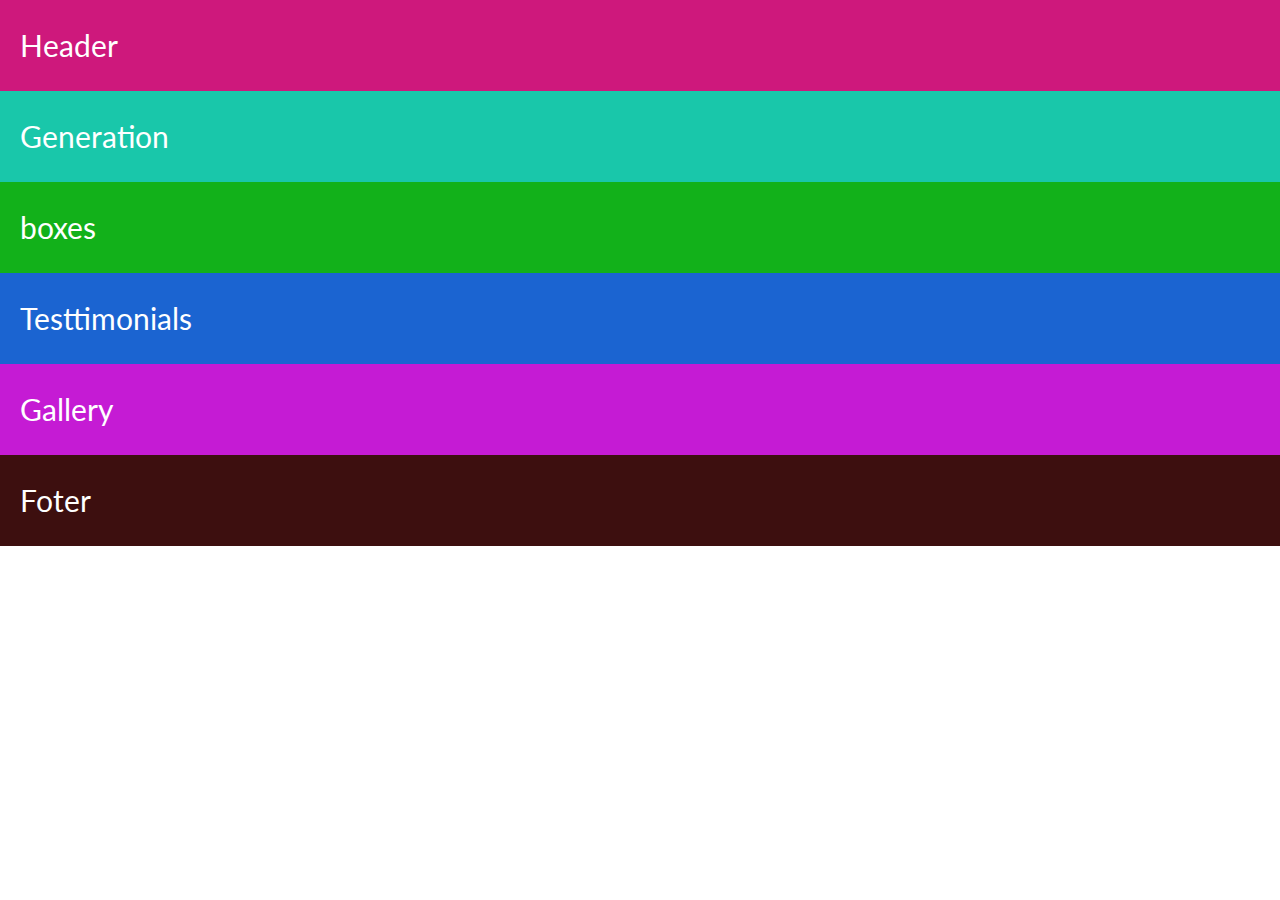
<file: index.html>
<!DOCTYPE html>
<html lang="en">
<head>
    <meta charset="UTF-8">
    <meta name="viewport" content="width=device-width, initial-scale=1.0">
    <meta http-equiv="X-UA-Compatible" content="ie=edge">
    <title>Bycicle</title>
    <link href="https://fonts.googleapis.com/css?family=Lato:300,300i,400,700" rel="stylesheet">
    <link rel="stylesheet" href="css/main.css">
</head>
<body class="container">

    <header class="header">
        Header
    </header>

    <div class="generation">
        Generation
    </div>

    <section class="boxes">
        boxes
    </section>

    <div class="testimonials">
        Testtimonials
    </div>

    <section class="gallery">
        Gallery
    </section>

    <footer class="footer">
        Foter
    </footer>

</body>
</html>
</file>
<file: css/main.css>
*,
*::after,
*::before {
  padding: 0;
  margin: 0;
  -webkit-box-sizing: inherit;
          box-sizing: inherit;
}

html {
  -webkit-box-sizing: border-box;
          box-sizing: border-box;
  font-size: 62.5%;
}

body {
  line-height: 1.7;
  font-family: "Lato", sans-serif;
  color: #353738;
  font-weight: 400;
}

.container {
  display: -ms-grid;
  display: grid;
}

.container > * {
  font-size: 3rem;
  padding: 2rem;
  color: #fff;
}

.header {
  background-color: #ce187c;
}

.generation {
  background-color: #19c7aa;
}

.boxes {
  background-color: #12b11a;
}

.testimonials {
  background-color: #1b64d1;
}

.gallery {
  background-color: #c51bd4;
}

.footer {
  background-color: #3d0f0f;
}
/*# sourceMappingURL=main.css.map */
</file>
